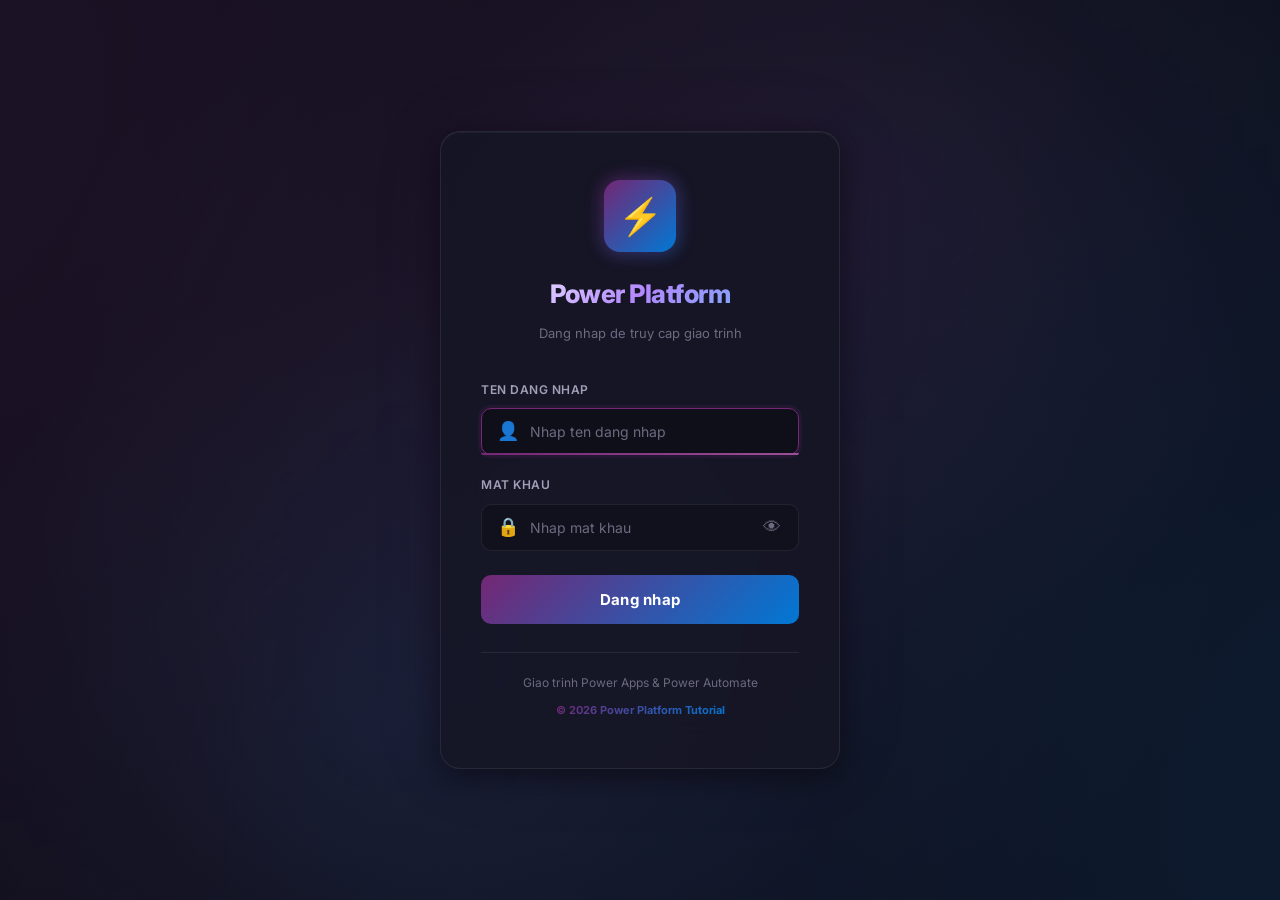
<file: index.html>
﻿<!DOCTYPE html>
<html lang="vi">
<head>
<script>
// Auth check - redirect to login if not authenticated
(function() {
    if (sessionStorage.getItem('authenticated') !== 'true') {
        window.location.href = 'login.html';
    }
})();
</script>
    <meta charset="UTF-8">
    <meta name="viewport" content="width=device-width, initial-scale=1.0">
    <meta name="description" content="Giáo trình Power Apps & Power Automate - Học từ cơ bản đến nâng cao với lý thuyết chi tiết và bài tập thực hành">
    <title>Giáo trình Power Apps & Power Automate</title>
    <link rel="stylesheet" href="styles.css">
</head>
<body>
    <button class="sidebar-toggle" onclick="toggleSidebar()" aria-label="Menu">☰</button>
    <div class="sidebar-overlay" id="sidebarOverlay" onclick="toggleSidebar()"></div>

    <div class="layout">
        <!-- Sidebar -->
        <aside class="sidebar" id="sidebar">
            <div class="sidebar-header">
                <a href="index.html" class="sidebar-logo">
                    <div class="sidebar-logo-icon">⚡</div>
                    <div class="sidebar-logo-text">
                        Power Platform
                        <span>Giáo trình tổng hợp</span>
                    </div>
                </a>
            </div>
            <nav class="sidebar-nav">
                <div class="nav-section">
                    <div class="nav-section-title">Tổng quan</div>
                    <a href="index.html" class="nav-link active">
                        <span class="nav-link-icon">🏠</span> Trang chủ
                    </a>
                </div>
                <div class="nav-section">
                    <div class="nav-section-title">Power Apps</div>
                    <a href="chuong1-gioi-thieu.html" class="nav-link">
                        <span class="nav-link-icon">📖</span> Ch.1 Giới thiệu
                        <span class="nav-link-badge">Mới</span>
                    </a>
                    <a href="chuong2-canvas-apps.html" class="nav-link">
                        <span class="nav-link-icon">🎨</span> Ch.2 Canvas Apps
                    </a>
                    <a href="chuong3-model-driven.html" class="nav-link">
                        <span class="nav-link-icon">🏗️</span> Ch.3 Model-driven
                    </a>
                    <a href="chuong4-dataverse.html" class="nav-link">
                        <span class="nav-link-icon">🗄️</span> Ch.4 Dataverse
                    </a>
                    <a href="chuong5-ket-noi-du-lieu.html" class="nav-link">
                        <span class="nav-link-icon">🔗</span> Ch.5 Kết nối dữ liệu
                    </a>
                </div>
                <div class="nav-section">
                    <div class="nav-section-title">Power Automate</div>
                    <a href="chuong6-power-automate.html" class="nav-link">
                        <span class="nav-link-icon">⚙️</span> Ch.6 Giới thiệu PA
                    </a>
                    <a href="chuong7-cloud-flows.html" class="nav-link">
                        <span class="nav-link-icon">☁️</span> Ch.7 Cloud Flows
                    </a>
                    <a href="chuong8-desktop-flows.html" class="nav-link">
                        <span class="nav-link-icon">🖥️</span> Ch.8 Desktop Flows
                    </a>
                    <a href="chuong9-business-process.html" class="nav-link">
                        <span class="nav-link-icon">📋</span> Ch.9 Business Process
                    </a>
                </div>
                <div class="nav-section">
                    <div class="nav-section-title">Nâng cao</div>
                    <a href="chuong10-nang-cao.html" class="nav-link">
                        <span class="nav-link-icon">🚀</span> Ch.10 Nâng cao
                    </a>
                </div>
                <div class="nav-section">
                    <div class="nav-section-title">Thực hành</div>
                    <a href="bai-tap-thuc-hanh.html" class="nav-link">
                        <span class="nav-link-icon">💻</span> Bài tập thực hành
                        <span class="nav-link-badge">10</span>
                    </a>
                </div>
            </nav>
        </aside>

        <!-- Main Content -->
        <main class="main-content">
            <!-- Hero Section -->
            <section class="hero">
                <div class="hero-content">
                    <div class="hero-badge">⚡ Microsoft Power Platform</div>
                    <h1>Power Apps &<br>Power Automate</h1>
                    <p>Giáo trình tổng hợp từ cơ bản đến nâng cao — xây dựng ứng dụng, tự động hóa quy trình, và kết nối dữ liệu doanh nghiệp</p>
                    <div class="hero-stats">
                        <div class="hero-stat">
                            <div class="hero-stat-value">10</div>
                            <div class="hero-stat-label">Chương học</div>
                        </div>
                        <div class="hero-stat">
                            <div class="hero-stat-value">10</div>
                            <div class="hero-stat-label">Bài tập thực hành</div>
                        </div>
                        <div class="hero-stat">
                            <div class="hero-stat-value">3</div>
                            <div class="hero-stat-label">Nguồn tài liệu PDF</div>
                        </div>
                        <div class="hero-stat">
                            <div class="hero-stat-value">40+</div>
                            <div class="hero-stat-label">Giờ học tập</div>
                        </div>
                    </div>
                </div>
            </section>

            <!-- Power Apps Section -->
            <div class="section-title">
                <h2><span class="icon">💜</span> Power Apps</h2>
                <p>Xây dựng ứng dụng doanh nghiệp mà không cần viết code phức tạp</p>
            </div>
            <div class="cards-grid">
                <a href="chuong1-gioi-thieu.html" class="card animate-in">
                    <div class="card-icon">📖</div>
                    <div class="card-chapter">Chương 1</div>
                    <h3>Giới thiệu Power Platform & Power Apps</h3>
                    <p>Tìm hiểu Power Platform, các thành phần, 4 môi trường làm việc, 2 loại ứng dụng Canvas vs Model-driven, và license.</p>
                    <span class="card-tag power-apps">Power Apps</span>
                </a>
                <a href="chuong2-canvas-apps.html" class="card animate-in delay-1">
                    <div class="card-icon">🎨</div>
                    <div class="card-chapter">Chương 2</div>
                    <h3>Canvas Apps</h3>
                    <p>Thiết kế ứng dụng pixel-perfect với Canvas Apps — screens, controls, Power Fx formulas, kết nối dữ liệu, publish & share.</p>
                    <span class="card-tag power-apps">Power Apps</span>
                </a>
                <a href="chuong3-model-driven.html" class="card animate-in delay-2">
                    <div class="card-icon">🏗️</div>
                    <div class="card-chapter">Chương 3</div>
                    <h3>Model-driven Apps</h3>
                    <p>Xây dựng ứng dụng dựa trên dữ liệu với forms, views, charts, dashboards, business rules và site map designer.</p>
                    <span class="card-tag power-apps">Power Apps</span>
                </a>
                <a href="chuong4-dataverse.html" class="card animate-in delay-3">
                    <div class="card-icon">🗄️</div>
                    <div class="card-chapter">Chương 4</div>
                    <h3>Microsoft Dataverse</h3>
                    <p>Lưu trữ & quản lý dữ liệu với Dataverse — tables, columns, relationships, business logic, solutions, và security.</p>
                    <span class="card-tag power-apps">Power Apps</span>
                </a>
                <a href="chuong5-ket-noi-du-lieu.html" class="card animate-in delay-4">
                    <div class="card-icon">🔗</div>
                    <div class="card-chapter">Chương 5</div>
                    <h3>Kết nối dữ liệu & Connectors</h3>
                    <p>Kết nối với 200+ data sources — SharePoint, Excel, SQL, custom connectors, on-premises gateway, và data integration.</p>
                    <span class="card-tag power-apps">Power Apps</span>
                </a>
            </div>

            <!-- Power Automate Section -->
            <div class="section-title">
                <h2><span class="icon">💙</span> Power Automate</h2>
                <p>Tự động hóa quy trình kinh doanh và tăng năng suất làm việc</p>
            </div>
            <div class="cards-grid">
                <a href="chuong6-power-automate.html" class="card animate-in">
                    <div class="card-icon">⚙️</div>
                    <div class="card-chapter">Chương 6</div>
                    <h3>Giới thiệu Power Automate</h3>
                    <p>Tổng quan Power Automate, các loại flows (Cloud, Desktop, Business Process), Process Advisor, và đăng ký tài khoản.</p>
                    <span class="card-tag power-automate">Power Automate</span>
                </a>
                <a href="chuong7-cloud-flows.html" class="card animate-in delay-1">
                    <div class="card-icon">☁️</div>
                    <div class="card-chapter">Chương 7</div>
                    <h3>Cloud Flows</h3>
                    <p>Automated, Scheduled, Instant flows — triggers, actions, conditions, loops, expressions, và kịch bản phổ biến.</p>
                    <span class="card-tag power-automate">Power Automate</span>
                </a>
                <a href="chuong8-desktop-flows.html" class="card animate-in delay-2">
                    <div class="card-icon">🖥️</div>
                    <div class="card-chapter">Chương 8</div>
                    <h3>Desktop Flows & RPA</h3>
                    <p>Power Automate for Desktop — thiết lập, flow designer, actions, machines, giám sát, và kịch bản tự động hóa RPA.</p>
                    <span class="card-tag power-automate">Power Automate</span>
                </a>
                <a href="chuong9-business-process.html" class="card animate-in delay-3">
                    <div class="card-icon">📋</div>
                    <div class="card-chapter">Chương 9</div>
                    <h3>Business Process Flows</h3>
                    <p>Quy trình nghiệp vụ — tạo BPF, branching, custom controls, instant flows trong BPF, và best practices.</p>
                    <span class="card-tag power-automate">Power Automate</span>
                </a>
            </div>

            <!-- Advanced & Practice Section -->
            <div class="section-title">
                <h2><span class="icon">🚀</span> Nâng cao & Thực hành</h2>
                <p>Kiến thức nâng cao và bài tập thực hành tổng hợp</p>
            </div>
            <div class="cards-grid">
                <a href="chuong10-nang-cao.html" class="card animate-in">
                    <div class="card-icon">🚀</div>
                    <div class="card-chapter">Chương 10</div>
                    <h3>Nâng cao & Tích hợp</h3>
                    <p>Power Pages, Teams integration, AI Builder, Cards, mobile app, administration, governance, và best practices.</p>
                    <span class="card-tag advanced">Nâng cao</span>
                </a>
                <a href="bai-tap-thuc-hanh.html" class="card animate-in delay-1">
                    <div class="card-icon">💻</div>
                    <div class="card-chapter">Thực hành</div>
                    <h3>10 Bài tập thực hành</h3>
                    <p>Bài tập từ cơ bản đến nâng cao — Canvas App, Model-driven, Cloud Flow, Desktop Flow, BPF, và tích hợp PA+PA.</p>
                    <span class="card-tag practice">Thực hành</span>
                </a>
            </div>

            <!-- Footer -->
            <footer class="footer">
                <p>📚 Giáo trình Power Apps & Power Automate — Tổng hợp từ tài liệu Microsoft Official Documentation</p>
                <p style="margin-top: 6px;">© 2026 Power Platform Tutorial. Xây dựng để phục vụ học tập.</p>
            </footer>
        </main>
    </div>

    <script>
        function toggleSidebar() {
            const sidebar = document.getElementById('sidebar');
            const overlay = document.getElementById('sidebarOverlay');
            sidebar.classList.toggle('open');
            overlay.classList.toggle('show');
        }

        // Close sidebar on window resize
        window.addEventListener('resize', () => {
            if (window.innerWidth > 1024) {
                document.getElementById('sidebar').classList.remove('open');
                document.getElementById('sidebarOverlay').classList.remove('show');
            }
        });
    </script>
</body>
</html>
</file>
<file: styles.css>
/* ============================================
   POWER APPS & POWER AUTOMATE - GIÁO TRÌNH
   Design System v1.0
   ============================================ */

@import url('https://fonts.googleapis.com/css2?family=Inter:wght@300;400;500;600;700;800;900&family=JetBrains+Mono:wght@400;500;600&display=swap');

/* ── CSS Variables ── */
:root {
    /* Microsoft Power Platform Colors */
    --purple-primary: #742774;
    --purple-light: #9B4F96;
    --purple-dark: #5C1F5C;
    --blue-primary: #0078D4;
    --blue-light: #3AA0F7;
    --blue-dark: #005A9E;
    --teal: #008272;
    --orange: #D83B01;
    --green: #107C10;
    --yellow: #FFB900;

    /* Dark Theme */
    --bg-primary: #0F0F1A;
    --bg-secondary: #161625;
    --bg-tertiary: #1E1E32;
    --bg-card: rgba(30, 30, 50, 0.7);
    --bg-glass: rgba(255, 255, 255, 0.03);
    --bg-glass-hover: rgba(255, 255, 255, 0.06);

    --text-primary: #F0F0F5;
    --text-secondary: #A0A0B8;
    --text-muted: #6B6B80;
    --text-accent: #B388FF;

    --border-color: rgba(255, 255, 255, 0.08);
    --border-hover: rgba(255, 255, 255, 0.15);

    /* Gradients */
    --gradient-purple: linear-gradient(135deg, #742774, #9B4F96);
    --gradient-blue: linear-gradient(135deg, #0078D4, #3AA0F7);
    --gradient-mixed: linear-gradient(135deg, #742774, #0078D4);
    --gradient-hero: linear-gradient(135deg, #0F0F1A 0%, #1a1a3e 50%, #2d1b4e 100%);
    --gradient-card: linear-gradient(145deg, rgba(116,39,116,0.1), rgba(0,120,212,0.1));

    /* Shadows */
    --shadow-sm: 0 2px 8px rgba(0, 0, 0, 0.3);
    --shadow-md: 0 4px 16px rgba(0, 0, 0, 0.4);
    --shadow-lg: 0 8px 32px rgba(0, 0, 0, 0.5);
    --shadow-glow-purple: 0 0 20px rgba(116, 39, 116, 0.3);
    --shadow-glow-blue: 0 0 20px rgba(0, 120, 212, 0.3);

    /* Spacing */
    --sidebar-width: 280px;
    --header-height: 64px;
    --content-max-width: 900px;

    /* Transitions */
    --transition-fast: 0.15s ease;
    --transition-normal: 0.3s ease;
    --transition-slow: 0.5s ease;

    /* Border Radius */
    --radius-sm: 6px;
    --radius-md: 10px;
    --radius-lg: 16px;
    --radius-xl: 20px;
}

/* ── Reset & Base ── */
*, *::before, *::after {
    margin: 0;
    padding: 0;
    box-sizing: border-box;
}

html {
    scroll-behavior: smooth;
    font-size: 16px;
}

body {
    font-family: 'Inter', -apple-system, BlinkMacSystemFont, sans-serif;
    background: var(--bg-primary);
    color: var(--text-primary);
    line-height: 1.7;
    min-height: 100vh;
    overflow-x: hidden;
}

::selection {
    background: rgba(116, 39, 116, 0.4);
    color: #fff;
}

/* ── Scrollbar ── */
::-webkit-scrollbar { width: 6px; }
::-webkit-scrollbar-track { background: var(--bg-secondary); }
::-webkit-scrollbar-thumb {
    background: var(--purple-primary);
    border-radius: 3px;
}
::-webkit-scrollbar-thumb:hover { background: var(--purple-light); }

/* ── Layout ── */
.layout {
    display: flex;
    min-height: 100vh;
}

/* ── Sidebar ── */
.sidebar {
    width: var(--sidebar-width);
    background: var(--bg-secondary);
    border-right: 1px solid var(--border-color);
    position: fixed;
    top: 0;
    left: 0;
    bottom: 0;
    overflow-y: auto;
    z-index: 100;
    transition: transform var(--transition-normal);
}

.sidebar-header {
    padding: 20px;
    border-bottom: 1px solid var(--border-color);
    background: var(--gradient-hero);
}

.sidebar-logo {
    display: flex;
    align-items: center;
    gap: 12px;
    text-decoration: none;
    color: var(--text-primary);
}

.sidebar-logo-icon {
    width: 40px;
    height: 40px;
    background: var(--gradient-purple);
    border-radius: var(--radius-md);
    display: flex;
    align-items: center;
    justify-content: center;
    font-size: 20px;
    box-shadow: var(--shadow-glow-purple);
}

.sidebar-logo-text {
    font-size: 14px;
    font-weight: 700;
    letter-spacing: -0.3px;
}

.sidebar-logo-text span {
    display: block;
    font-size: 11px;
    font-weight: 400;
    color: var(--text-secondary);
    margin-top: 2px;
}

.sidebar-nav {
    padding: 12px 0;
}

.nav-section {
    padding: 0 12px;
    margin-bottom: 8px;
}

.nav-section-title {
    font-size: 10px;
    font-weight: 700;
    letter-spacing: 1.5px;
    text-transform: uppercase;
    color: var(--text-muted);
    padding: 12px 12px 6px;
}

.nav-link {
    display: flex;
    align-items: center;
    gap: 10px;
    padding: 9px 12px;
    color: var(--text-secondary);
    text-decoration: none;
    border-radius: var(--radius-sm);
    font-size: 13px;
    font-weight: 500;
    transition: all var(--transition-fast);
    position: relative;
}

.nav-link:hover {
    background: var(--bg-glass-hover);
    color: var(--text-primary);
}

.nav-link.active {
    background: rgba(116, 39, 116, 0.15);
    color: var(--text-accent);
}

.nav-link.active::before {
    content: '';
    position: absolute;
    left: 0;
    top: 50%;
    transform: translateY(-50%);
    width: 3px;
    height: 60%;
    background: var(--gradient-purple);
    border-radius: 0 3px 3px 0;
}

.nav-link-icon {
    font-size: 16px;
    width: 24px;
    text-align: center;
    flex-shrink: 0;
}

.nav-link-badge {
    margin-left: auto;
    background: var(--gradient-purple);
    color: #fff;
    font-size: 10px;
    font-weight: 700;
    padding: 2px 7px;
    border-radius: 10px;
}

/* ── Mobile Toggle ── */
.sidebar-toggle {
    display: none;
    position: fixed;
    top: 16px;
    left: 16px;
    z-index: 200;
    width: 44px;
    height: 44px;
    background: var(--bg-tertiary);
    border: 1px solid var(--border-color);
    border-radius: var(--radius-md);
    color: var(--text-primary);
    font-size: 20px;
    cursor: pointer;
    align-items: center;
    justify-content: center;
    transition: all var(--transition-fast);
}

.sidebar-toggle:hover {
    background: var(--purple-primary);
}

/* ── Main Content ── */
.main-content {
    flex: 1;
    margin-left: var(--sidebar-width);
    min-height: 100vh;
}

/* ── Hero Section (Index) ── */
.hero {
    background: var(--gradient-hero);
    padding: 80px 40px;
    text-align: center;
    position: relative;
    overflow: hidden;
}

.hero::before {
    content: '';
    position: absolute;
    top: -50%;
    left: -50%;
    width: 200%;
    height: 200%;
    background: radial-gradient(circle at 30% 50%, rgba(116,39,116,0.12) 0%, transparent 50%),
                radial-gradient(circle at 70% 50%, rgba(0,120,212,0.10) 0%, transparent 50%);
    animation: heroGlow 15s ease-in-out infinite alternate;
}

@keyframes heroGlow {
    0% { transform: translate(0, 0) rotate(0deg); }
    100% { transform: translate(-5%, 5%) rotate(5deg); }
}

.hero-content {
    position: relative;
    z-index: 1;
    max-width: 800px;
    margin: 0 auto;
}

.hero-badge {
    display: inline-flex;
    align-items: center;
    gap: 8px;
    background: rgba(116, 39, 116, 0.2);
    border: 1px solid rgba(116, 39, 116, 0.3);
    padding: 6px 16px;
    border-radius: 20px;
    font-size: 12px;
    font-weight: 600;
    color: var(--text-accent);
    margin-bottom: 24px;
    letter-spacing: 0.5px;
}

.hero h1 {
    font-size: 3rem;
    font-weight: 900;
    letter-spacing: -1px;
    line-height: 1.15;
    margin-bottom: 16px;
    background: linear-gradient(135deg, #fff 0%, #B388FF 50%, #64B5F6 100%);
    -webkit-background-clip: text;
    -webkit-text-fill-color: transparent;
    background-clip: text;
}

.hero p {
    font-size: 1.1rem;
    color: var(--text-secondary);
    max-width: 600px;
    margin: 0 auto 32px;
    line-height: 1.8;
}

.hero-stats {
    display: flex;
    justify-content: center;
    gap: 40px;
    flex-wrap: wrap;
}

.hero-stat {
    text-align: center;
}

.hero-stat-value {
    font-size: 2rem;
    font-weight: 800;
    background: var(--gradient-mixed);
    -webkit-background-clip: text;
    -webkit-text-fill-color: transparent;
    background-clip: text;
}

.hero-stat-label {
    font-size: 12px;
    color: var(--text-muted);
    text-transform: uppercase;
    letter-spacing: 1px;
    margin-top: 4px;
}

/* ── Content Area ── */
.content-area {
    padding: 40px;
    max-width: var(--content-max-width);
    margin: 0 auto;
}

.content-area.wide {
    max-width: 1200px;
}

/* ── Chapter Cards Grid ── */
.cards-grid {
    display: grid;
    grid-template-columns: repeat(auto-fill, minmax(340px, 1fr));
    gap: 20px;
    padding: 0 40px 60px;
    max-width: 1200px;
    margin: 0 auto;
}

.card {
    background: var(--bg-card);
    border: 1px solid var(--border-color);
    border-radius: var(--radius-lg);
    padding: 28px;
    transition: all var(--transition-normal);
    position: relative;
    overflow: hidden;
    text-decoration: none;
    color: inherit;
    display: block;
    backdrop-filter: blur(10px);
}

.card::before {
    content: '';
    position: absolute;
    top: 0;
    left: 0;
    right: 0;
    height: 3px;
    background: var(--gradient-purple);
    opacity: 0;
    transition: opacity var(--transition-normal);
}

.card:hover {
    border-color: var(--border-hover);
    transform: translateY(-4px);
    box-shadow: var(--shadow-lg), var(--shadow-glow-purple);
}

.card:hover::before {
    opacity: 1;
}

.card-icon {
    width: 48px;
    height: 48px;
    background: var(--gradient-card);
    border-radius: var(--radius-md);
    display: flex;
    align-items: center;
    justify-content: center;
    font-size: 24px;
    margin-bottom: 16px;
    border: 1px solid var(--border-color);
}

.card-chapter {
    font-size: 11px;
    font-weight: 700;
    letter-spacing: 1.5px;
    text-transform: uppercase;
    color: var(--purple-light);
    margin-bottom: 8px;
}

.card h3 {
    font-size: 1.1rem;
    font-weight: 700;
    margin-bottom: 10px;
    letter-spacing: -0.3px;
}

.card p {
    font-size: 13px;
    color: var(--text-secondary);
    line-height: 1.6;
}

.card-tag {
    display: inline-block;
    font-size: 10px;
    font-weight: 600;
    padding: 3px 10px;
    border-radius: 12px;
    margin-top: 14px;
    letter-spacing: 0.5px;
}

.card-tag.power-apps {
    background: rgba(116, 39, 116, 0.15);
    color: var(--purple-light);
    border: 1px solid rgba(116, 39, 116, 0.25);
}

.card-tag.power-automate {
    background: rgba(0, 120, 212, 0.15);
    color: var(--blue-light);
    border: 1px solid rgba(0, 120, 212, 0.25);
}

.card-tag.advanced {
    background: rgba(255, 185, 0, 0.15);
    color: var(--yellow);
    border: 1px solid rgba(255, 185, 0, 0.25);
}

.card-tag.practice {
    background: rgba(16, 124, 16, 0.15);
    color: #4CAF50;
    border: 1px solid rgba(16, 124, 16, 0.25);
}

/* ── Section Title ── */
.section-title {
    padding: 0 40px;
    max-width: 1200px;
    margin: 40px auto 24px;
}

.section-title h2 {
    font-size: 1.5rem;
    font-weight: 800;
    letter-spacing: -0.5px;
    display: flex;
    align-items: center;
    gap: 12px;
}

.section-title h2 .icon {
    font-size: 1.3rem;
}

.section-title p {
    color: var(--text-secondary);
    font-size: 14px;
    margin-top: 6px;
}

/* ── Chapter Page ── */
.chapter-header {
    background: var(--gradient-hero);
    padding: 50px 40px 40px;
    border-bottom: 1px solid var(--border-color);
    position: relative;
    overflow: hidden;
}

.chapter-header::before {
    content: '';
    position: absolute;
    top: -100px;
    right: -100px;
    width: 300px;
    height: 300px;
    background: radial-gradient(circle, rgba(116,39,116,0.15), transparent 70%);
    border-radius: 50%;
}

.chapter-header-content {
    position: relative;
    z-index: 1;
    max-width: var(--content-max-width);
    margin: 0 auto;
}

.chapter-badge {
    display: inline-flex;
    align-items: center;
    gap: 6px;
    font-size: 12px;
    font-weight: 700;
    color: var(--purple-light);
    letter-spacing: 1px;
    text-transform: uppercase;
    margin-bottom: 12px;
}

.chapter-header h1 {
    font-size: 2.2rem;
    font-weight: 800;
    letter-spacing: -0.5px;
    line-height: 1.2;
    margin-bottom: 12px;
}

.chapter-header .description {
    font-size: 15px;
    color: var(--text-secondary);
    line-height: 1.7;
    max-width: 700px;
}

/* ── Content Sections ── */
.content-section {
    margin-bottom: 48px;
}

.content-section h2 {
    font-size: 1.5rem;
    font-weight: 700;
    margin-bottom: 20px;
    padding-bottom: 10px;
    border-bottom: 2px solid var(--border-color);
    letter-spacing: -0.3px;
    display: flex;
    align-items: center;
    gap: 10px;
}

.content-section h3 {
    font-size: 1.15rem;
    font-weight: 600;
    margin: 28px 0 14px;
    color: var(--text-accent);
}

.content-section h4 {
    font-size: 1rem;
    font-weight: 600;
    margin: 20px 0 10px;
    color: var(--blue-light);
}

.content-section p {
    margin-bottom: 16px;
    color: var(--text-secondary);
    font-size: 15px;
}

.content-section ul, .content-section ol {
    margin: 12px 0 20px 24px;
    color: var(--text-secondary);
}

.content-section li {
    margin-bottom: 8px;
    font-size: 14px;
    line-height: 1.7;
}

.content-section li strong {
    color: var(--text-primary);
}

/* ── Info Boxes / Alerts ── */
.info-box {
    padding: 18px 22px;
    border-radius: var(--radius-md);
    margin: 20px 0;
    font-size: 14px;
    line-height: 1.7;
    border-left: 4px solid;
    backdrop-filter: blur(10px);
}

.info-box.note {
    background: rgba(0, 120, 212, 0.08);
    border-color: var(--blue-primary);
    color: var(--blue-light);
}

.info-box.tip {
    background: rgba(16, 124, 16, 0.08);
    border-color: var(--green);
    color: #4CAF50;
}

.info-box.warning {
    background: rgba(255, 185, 0, 0.08);
    border-color: var(--yellow);
    color: var(--yellow);
}

.info-box.important {
    background: rgba(116, 39, 116, 0.08);
    border-color: var(--purple-primary);
    color: var(--purple-light);
}

.info-box-title {
    font-weight: 700;
    margin-bottom: 6px;
    display: flex;
    align-items: center;
    gap: 8px;
}

/* ── Code Blocks ── */
.code-block {
    background: #0D0D1A;
    border: 1px solid var(--border-color);
    border-radius: var(--radius-md);
    margin: 16px 0;
    overflow: hidden;
}

.code-block-header {
    display: flex;
    align-items: center;
    justify-content: space-between;
    padding: 10px 16px;
    background: rgba(255, 255, 255, 0.03);
    border-bottom: 1px solid var(--border-color);
    font-size: 12px;
    color: var(--text-muted);
    font-weight: 600;
}

.code-block pre {
    padding: 16px;
    overflow-x: auto;
    font-family: 'JetBrains Mono', monospace;
    font-size: 13px;
    line-height: 1.6;
    color: var(--text-primary);
}

code {
    font-family: 'JetBrains Mono', monospace;
    font-size: 0.85em;
    background: rgba(116, 39, 116, 0.15);
    padding: 2px 6px;
    border-radius: 4px;
    color: var(--text-accent);
}

/* ── Tables ── */
.table-container {
    overflow-x: auto;
    margin: 20px 0;
    border-radius: var(--radius-md);
    border: 1px solid var(--border-color);
}

table {
    width: 100%;
    border-collapse: collapse;
    font-size: 14px;
}

thead {
    background: rgba(116, 39, 116, 0.12);
}

th {
    padding: 12px 16px;
    text-align: left;
    font-weight: 600;
    font-size: 12px;
    text-transform: uppercase;
    letter-spacing: 0.5px;
    color: var(--text-accent);
    border-bottom: 1px solid var(--border-color);
}

td {
    padding: 10px 16px;
    border-bottom: 1px solid var(--border-color);
    color: var(--text-secondary);
}

tr:last-child td {
    border-bottom: none;
}

tr:hover td {
    background: var(--bg-glass);
}

/* ── Illustration Images ── */
.illustration {
    margin: 24px 0;
    border-radius: var(--radius-md);
    overflow: hidden;
    border: 1px solid var(--border-color);
    position: relative;
}

.illustration img {
    width: 100%;
    height: auto;
    display: block;
}

.illustration-caption {
    padding: 10px 16px;
    font-size: 12px;
    color: var(--text-muted);
    background: var(--bg-tertiary);
    text-align: center;
    font-style: italic;
}

/* ── Feature Grid ── */
.feature-grid {
    display: grid;
    grid-template-columns: repeat(auto-fill, minmax(250px, 1fr));
    gap: 16px;
    margin: 20px 0;
}

.feature-item {
    background: var(--bg-card);
    border: 1px solid var(--border-color);
    border-radius: var(--radius-md);
    padding: 20px;
    transition: all var(--transition-fast);
}

.feature-item:hover {
    border-color: var(--border-hover);
    transform: translateY(-2px);
}

.feature-item-icon {
    font-size: 28px;
    margin-bottom: 12px;
}

.feature-item h4 {
    font-size: 14px;
    font-weight: 600;
    margin-bottom: 6px;
    color: var(--text-primary) !important;
}

.feature-item p {
    font-size: 13px;
    color: var(--text-muted);
}

/* ── Steps / Process ── */
.steps {
    position: relative;
    margin: 24px 0;
    padding-left: 32px;
}

.steps::before {
    content: '';
    position: absolute;
    left: 14px;
    top: 0;
    bottom: 0;
    width: 2px;
    background: var(--border-color);
}

.step {
    position: relative;
    margin-bottom: 28px;
    padding-left: 20px;
}

.step::before {
    content: attr(data-step);
    position: absolute;
    left: -32px;
    top: 0;
    width: 30px;
    height: 30px;
    background: var(--gradient-purple);
    border-radius: 50%;
    display: flex;
    align-items: center;
    justify-content: center;
    font-size: 12px;
    font-weight: 700;
    color: #fff;
    z-index: 1;
    box-shadow: var(--shadow-glow-purple);
}

.step h4 {
    font-size: 15px;
    font-weight: 600;
    margin-bottom: 8px;
    color: var(--text-primary) !important;
}

.step p {
    font-size: 14px;
}

/* ── Practice Exercise ── */
.exercise {
    background: var(--bg-card);
    border: 1px solid var(--border-color);
    border-radius: var(--radius-lg);
    margin: 24px 0;
    overflow: hidden;
}

.exercise-header {
    padding: 18px 24px;
    background: var(--gradient-card);
    border-bottom: 1px solid var(--border-color);
    display: flex;
    align-items: center;
    gap: 12px;
}

.exercise-number {
    width: 36px;
    height: 36px;
    background: var(--gradient-purple);
    border-radius: var(--radius-sm);
    display: flex;
    align-items: center;
    justify-content: center;
    font-size: 14px;
    font-weight: 800;
    color: #fff;
    flex-shrink: 0;
}

.exercise-title {
    font-size: 15px;
    font-weight: 700;
}

.exercise-level {
    margin-left: auto;
    font-size: 11px;
    font-weight: 600;
    padding: 3px 10px;
    border-radius: 12px;
}

.exercise-level.beginner {
    background: rgba(16, 124, 16, 0.15);
    color: #4CAF50;
}

.exercise-level.intermediate {
    background: rgba(255, 185, 0, 0.15);
    color: var(--yellow);
}

.exercise-level.advanced {
    background: rgba(216, 59, 1, 0.15);
    color: #FF7043;
}

.exercise-body {
    padding: 24px;
}

.exercise-body h4 {
    font-size: 14px;
    font-weight: 600;
    color: var(--text-primary);
    margin: 16px 0 8px;
}

.exercise-body h4:first-child {
    margin-top: 0;
}

.exercise-body p, .exercise-body li {
    font-size: 14px;
    color: var(--text-secondary);
}

/* Collapsible Solution */
.solution-toggle {
    width: 100%;
    background: rgba(116, 39, 116, 0.08);
    border: 1px solid rgba(116, 39, 116, 0.2);
    color: var(--purple-light);
    padding: 12px 20px;
    border-radius: var(--radius-sm);
    cursor: pointer;
    font-family: 'Inter', sans-serif;
    font-size: 13px;
    font-weight: 600;
    display: flex;
    align-items: center;
    gap: 8px;
    margin-top: 16px;
    transition: all var(--transition-fast);
}

.solution-toggle:hover {
    background: rgba(116, 39, 116, 0.15);
}

.solution-content {
    display: none;
    padding: 16px 0 0;
    border-top: 1px solid var(--border-color);
    margin-top: 16px;
}

.solution-content.show {
    display: block;
}

/* ── Comparison / vs Block ── */
.comparison {
    display: grid;
    grid-template-columns: 1fr 1fr;
    gap: 16px;
    margin: 20px 0;
}

.comparison-item {
    background: var(--bg-card);
    border: 1px solid var(--border-color);
    border-radius: var(--radius-md);
    padding: 20px;
}

.comparison-item h4 {
    font-size: 14px;
    font-weight: 700;
    margin-bottom: 10px;
    display: flex;
    align-items: center;
    gap: 8px;
}

.comparison-item.left h4 {
    color: var(--purple-light) !important;
}

.comparison-item.right h4 {
    color: var(--blue-light) !important;
}

/* ── Navigation Footer ── */
.chapter-nav {
    display: flex;
    justify-content: space-between;
    gap: 16px;
    padding: 40px 0;
    margin-top: 40px;
    border-top: 1px solid var(--border-color);
}

.chapter-nav a {
    flex: 1;
    display: flex;
    align-items: center;
    gap: 12px;
    padding: 16px 20px;
    background: var(--bg-card);
    border: 1px solid var(--border-color);
    border-radius: var(--radius-md);
    text-decoration: none;
    color: var(--text-primary);
    transition: all var(--transition-fast);
    max-width: 48%;
}

.chapter-nav a:hover {
    border-color: var(--border-hover);
    transform: translateY(-2px);
    box-shadow: var(--shadow-md);
}

.chapter-nav a.prev {
    flex-direction: row;
}

.chapter-nav a.next {
    flex-direction: row-reverse;
    text-align: right;
    margin-left: auto;
}

.chapter-nav-label {
    font-size: 11px;
    color: var(--text-muted);
    text-transform: uppercase;
    letter-spacing: 1px;
}

.chapter-nav-title {
    font-size: 14px;
    font-weight: 600;
    margin-top: 2px;
}

.chapter-nav-arrow {
    font-size: 20px;
    color: var(--purple-light);
}

/* ── Footer ── */
.footer {
    padding: 30px 40px;
    border-top: 1px solid var(--border-color);
    text-align: center;
    font-size: 13px;
    color: var(--text-muted);
    background: var(--bg-secondary);
}

/* ── Responsive ── */
@media (max-width: 1024px) {
    .sidebar {
        transform: translateX(-100%);
    }

    .sidebar.open {
        transform: translateX(0);
    }

    .sidebar-toggle {
        display: flex;
    }

    .main-content {
        margin-left: 0;
    }

    .hero h1 { font-size: 2.2rem; }
    .cards-grid { padding: 0 20px 40px; }
    .content-area { padding: 24px 20px; }
    .chapter-header { padding: 40px 20px 30px; }
    .section-title { padding: 0 20px; }
}

@media (max-width: 768px) {
    .hero { padding: 50px 20px; }
    .hero h1 { font-size: 1.8rem; }
    .hero-stats { gap: 24px; }
    .cards-grid { grid-template-columns: 1fr; }
    .comparison { grid-template-columns: 1fr; }
    .chapter-nav { flex-direction: column; }
    .chapter-nav a { max-width: 100%; }
    .feature-grid { grid-template-columns: 1fr; }
}

/* ── Animations ── */
@keyframes fadeInUp {
    from { opacity: 0; transform: translateY(20px); }
    to { opacity: 1; transform: translateY(0); }
}

.animate-in {
    animation: fadeInUp 0.5s ease forwards;
}

.delay-1 { animation-delay: 0.1s; }
.delay-2 { animation-delay: 0.2s; }
.delay-3 { animation-delay: 0.3s; }
.delay-4 { animation-delay: 0.4s; }

/* ── Sidebar Overlay (mobile) ── */
.sidebar-overlay {
    display: none;
    position: fixed;
    inset: 0;
    background: rgba(0, 0, 0, 0.6);
    z-index: 99;
    backdrop-filter: blur(4px);
}

.sidebar-overlay.show {
    display: block;
}

/* ── Diagram / Flow chart placeholder ── */
.diagram-box {
    background: var(--bg-tertiary);
    border: 1px dashed var(--border-color);
    border-radius: var(--radius-md);
    padding: 40px 20px;
    text-align: center;
    margin: 20px 0;
    color: var(--text-muted);
    font-size: 14px;
}

/* ── Keyboard shortcut ── */
kbd {
    display: inline-block;
    padding: 2px 8px;
    font-family: 'JetBrains Mono', monospace;
    font-size: 12px;
    background: var(--bg-tertiary);
    border: 1px solid var(--border-color);
    border-radius: 4px;
    box-shadow: 0 1px 0 var(--border-color);
    color: var(--text-primary);
}

/* ── TOC (Table of Contents inside chapter) ── */
.toc {
    background: var(--bg-card);
    border: 1px solid var(--border-color);
    border-radius: var(--radius-md);
    padding: 20px 24px;
    margin-bottom: 32px;
}

.toc-title {
    font-size: 14px;
    font-weight: 700;
    margin-bottom: 12px;
    display: flex;
    align-items: center;
    gap: 8px;
    color: var(--text-primary);
}

.toc-list {
    list-style: none;
    margin: 0 !important;
    padding: 0 !important;
}

.toc-list li {
    margin-bottom: 4px !important;
}

.toc-list a {
    color: var(--text-secondary);
    text-decoration: none;
    font-size: 13px;
    display: flex;
    align-items: center;
    gap: 8px;
    padding: 4px 0;
    transition: color var(--transition-fast);
}

.toc-list a:hover {
    color: var(--text-accent);
}

.toc-list a::before {
    content: '›';
    color: var(--text-muted);
    font-weight: 700;
}
</file>
